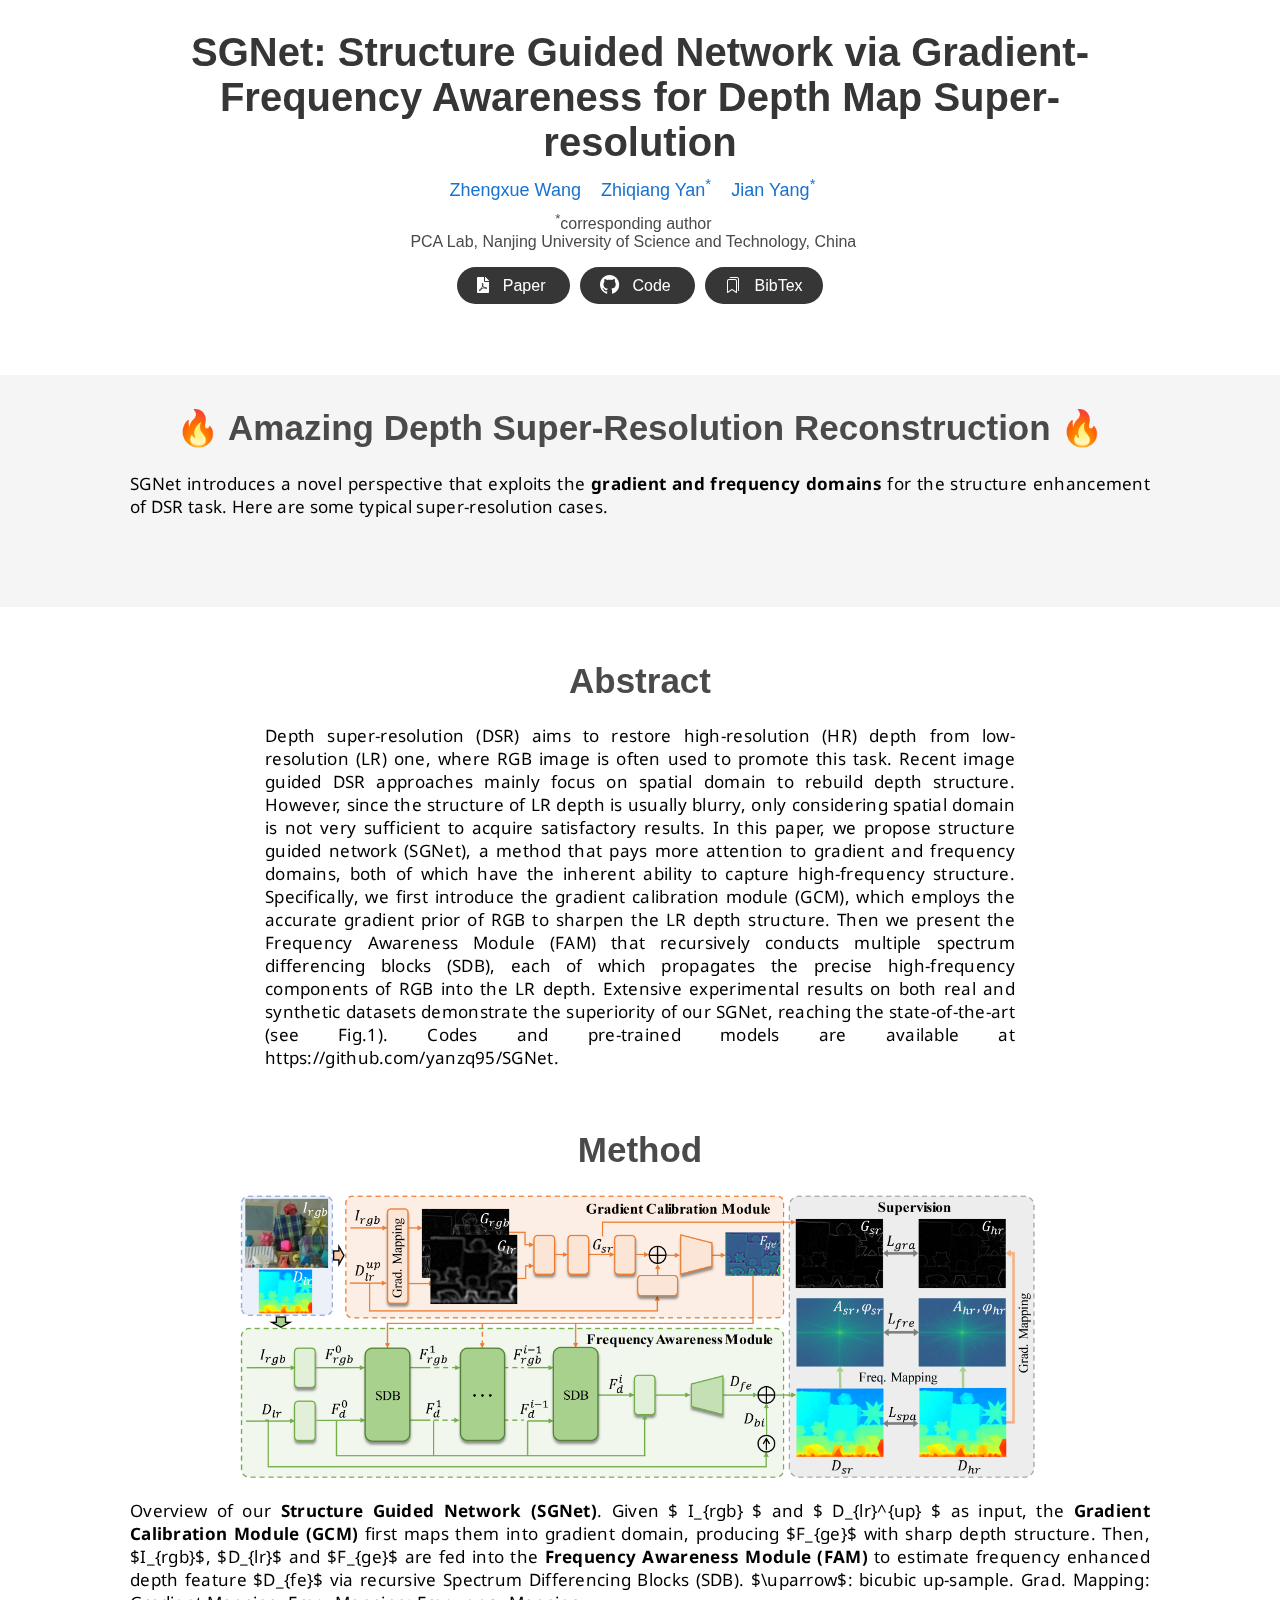
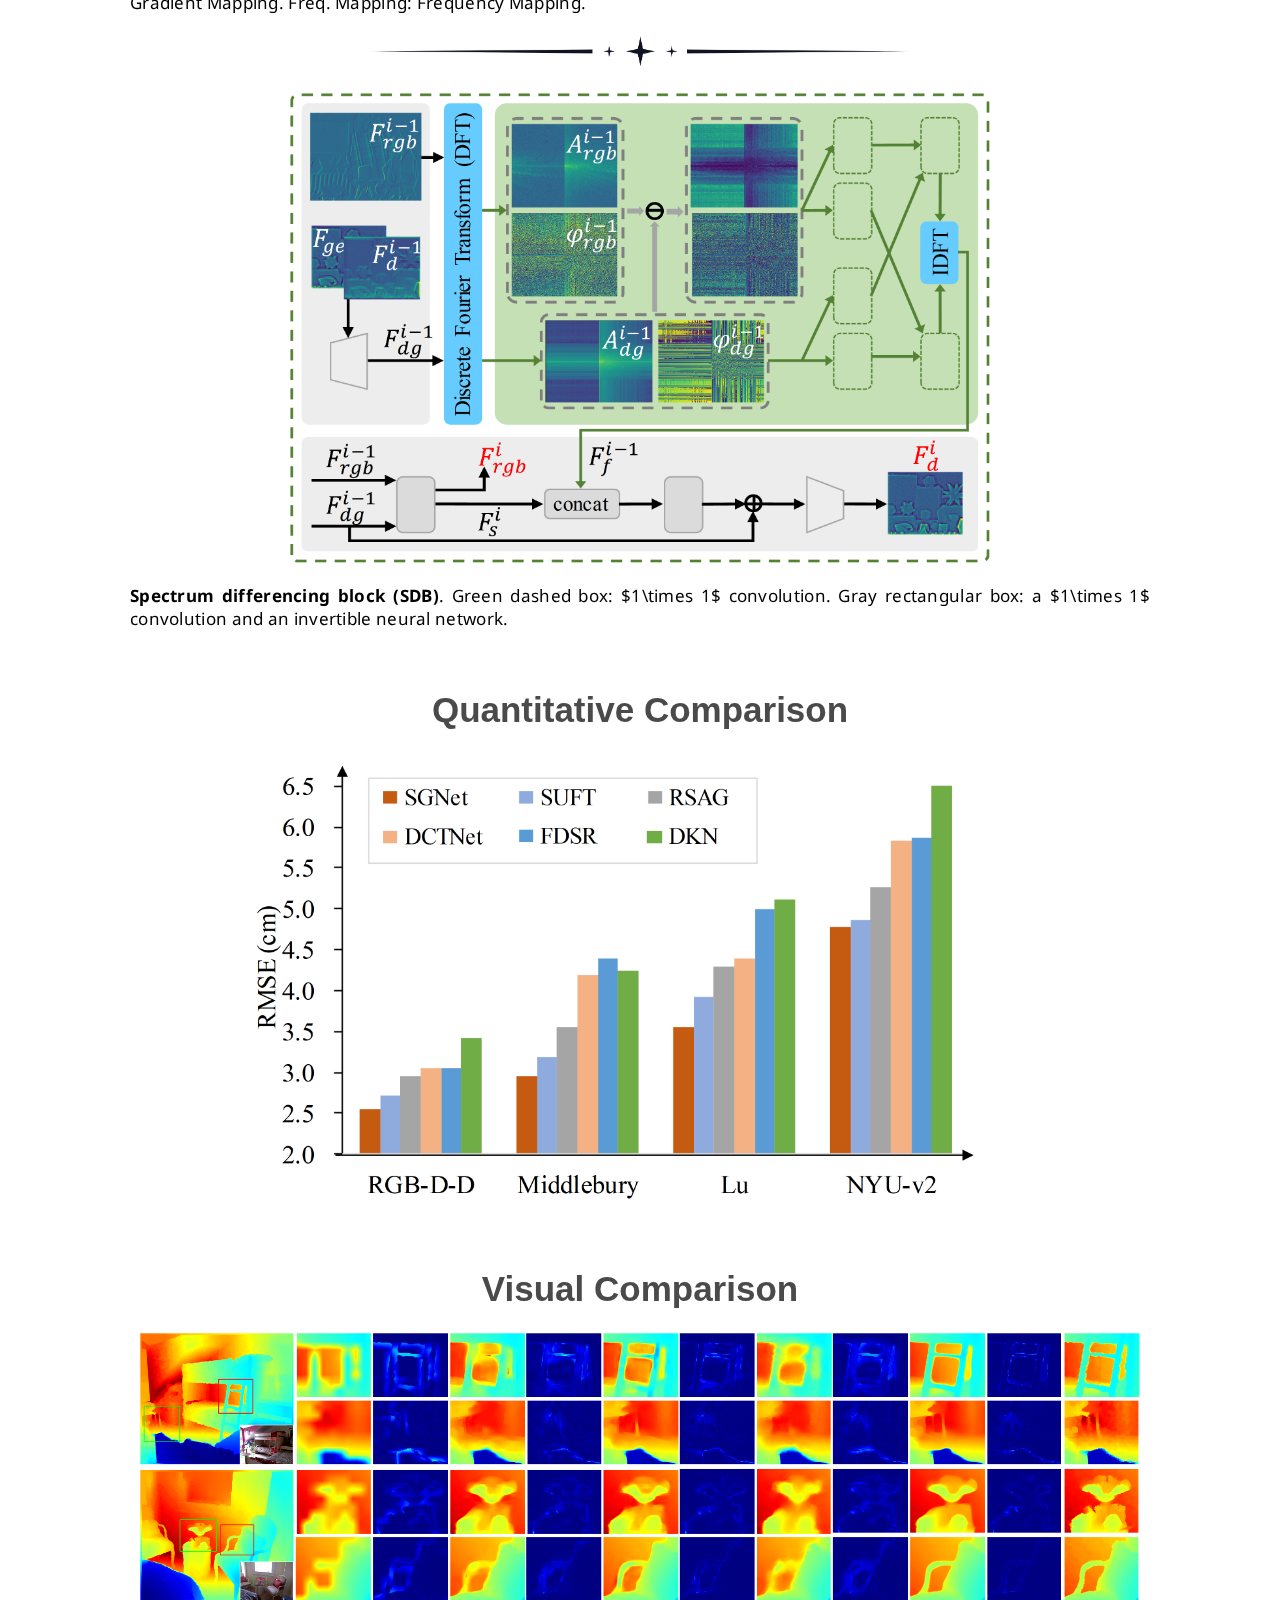
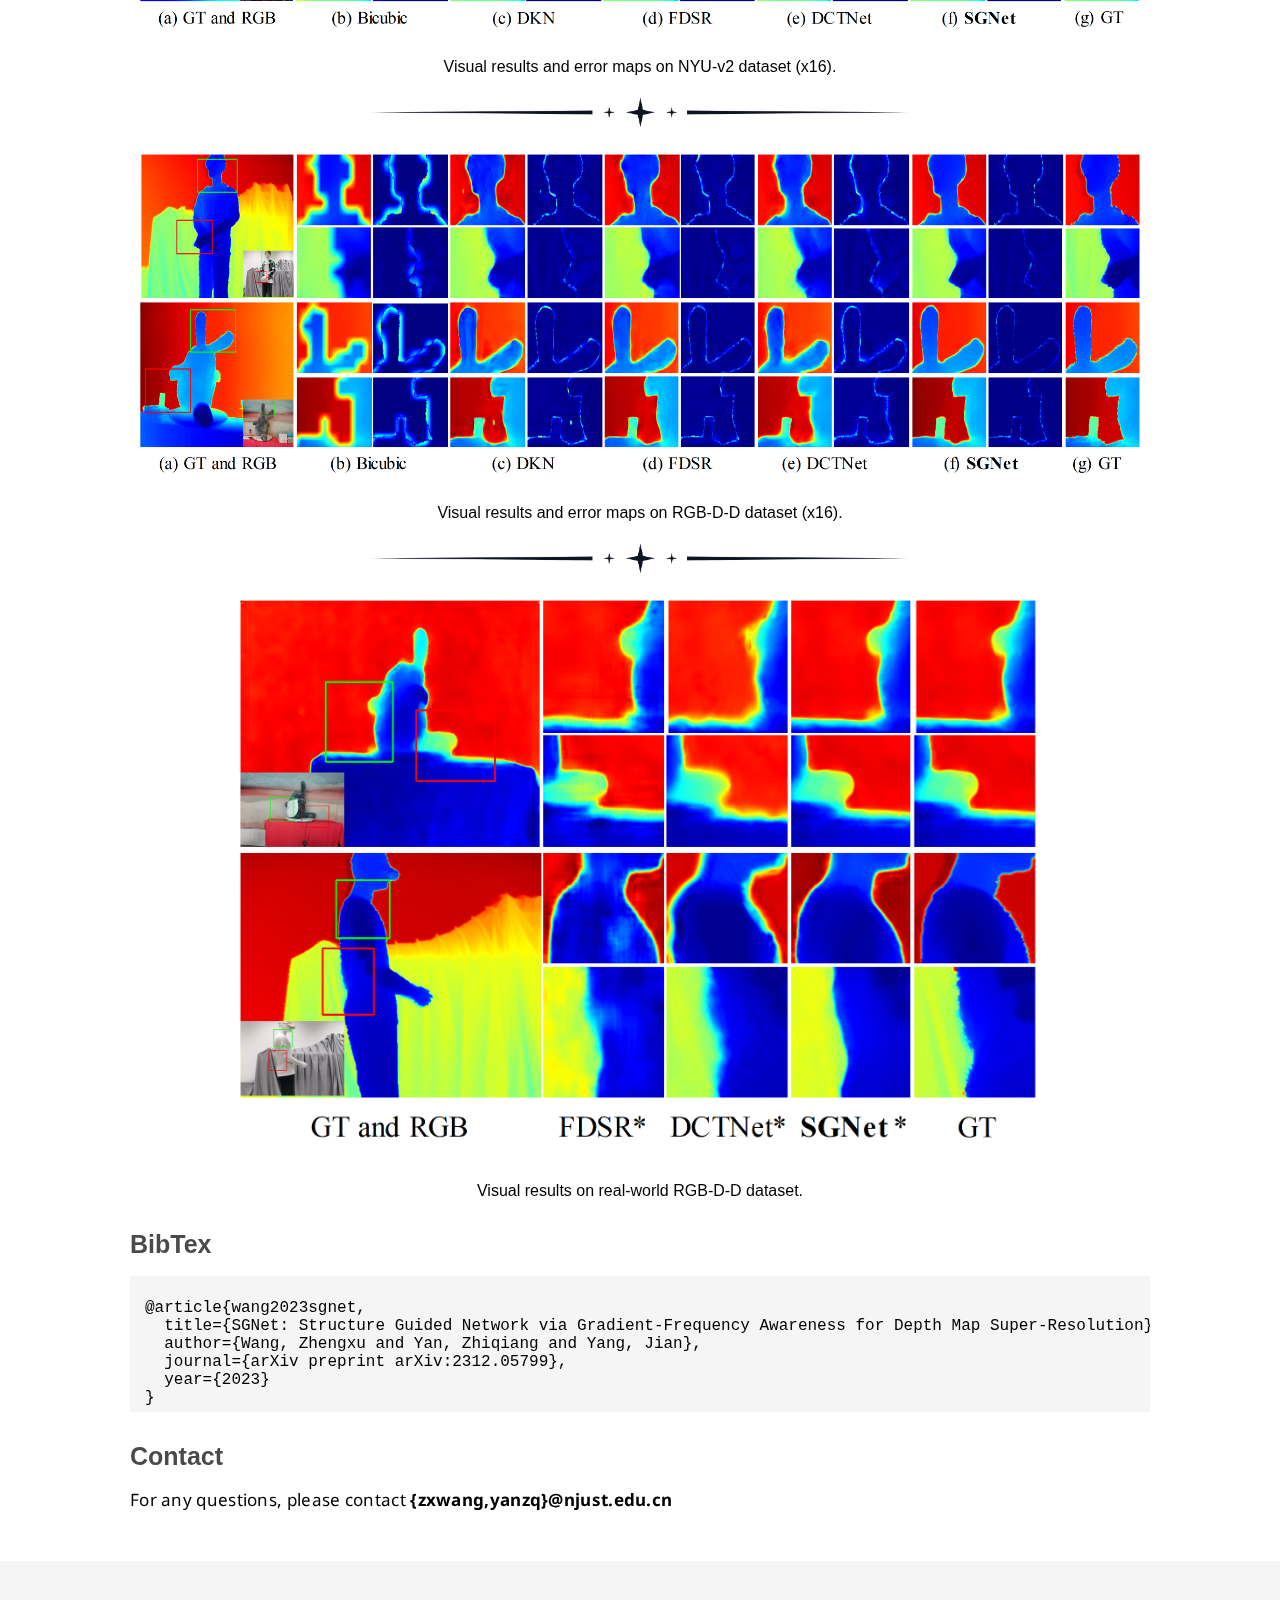
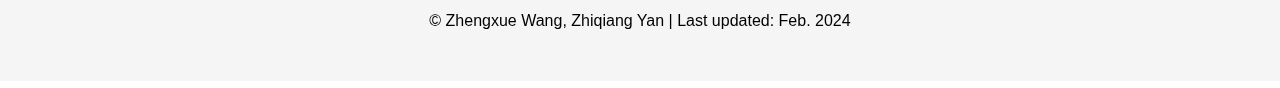
<file: projectpage/SGNet/index.html>
<!DOCTYPE HTML>
<html xmlns="http://www.w3.org/1999/xhtml" xml:lang="en">

  <title>SGNet: Structure Guided Network via Gradient-Frequency Awareness for Depth Map Super-resolution</title>
  
  <meta name="author" content="Zhengxue Wang">
  <meta name="viewport" content="width=device-width, initial-scale=1">
  
  <link rel="stylesheet" type="text/css" href="projects.css">
    <link href="https://fonts.googleapis.com/css?family=Google+Sans|Noto+Sans|Castoro"
        rel="stylesheet">
  <link rel="icon" type="image/png" href="logo.png">
</head>

<body style="width: 100%;">
    <div style="width: 100%;">
        <!-- Title -->
        <div class="root-content" style="padding-top: 30px;">
            <name>SGNet: Structure Guided Network via Gradient-Frequency Awareness for Depth Map Super-resolution</name>
            <br>
            <div id="author-list">
                <a href="https://scholar.google.com/citations?user=VogTuQkAAAAJ&hl=zh-CN">Zhengxue Wang</a>&nbsp;&nbsp;&nbsp;
                <a href="https://yanzq95.github.io/">Zhiqiang Yan</a><sup>*</sup>&nbsp;&nbsp;&nbsp;
				<a href="https://scholar.google.com/citations?user=6CIDtZQAAAAJ&hl=zh-CN">Jian Yang</a><sup>*</sup>&nbsp;&nbsp;&nbsp;
            </div>
            <div id="institution-list">
				<sup>*</sup>corresponding author&nbsp;&nbsp;&nbsp;<br>
                PCA Lab, Nanjing University of Science and Technology, China&nbsp;&nbsp;&nbsp;
            </div>

            <div id="button-list">
                <span class="link-button">
                    <a class="link-button-content", href="https://arxiv.org/pdf/2312.05799.pdf", target="_blank">
                        <span>
                            <svg class="svg-inline--fa fa-file-pdf fa-w-12" style="position: relative; top: 0.15em;" aria-hidden="true" focusable="false" data-prefix="fas" data-icon="file-pdf" role="img" xmlns="http://www.w3.org/2000/svg" viewBox="0 0 384 512" data-fa-i2svg=""><path fill="currentColor" d="M181.9 256.1c-5-16-4.9-46.9-2-46.9 8.4 0 7.6 36.9 2 46.9zm-1.7 47.2c-7.7 20.2-17.3 43.3-28.4 62.7 18.3-7 39-17.2 62.9-21.9-12.7-9.6-24.9-23.4-34.5-40.8zM86.1 428.1c0 .8 13.2-5.4 34.9-40.2-6.7 6.3-29.1 24.5-34.9 40.2zM248 160h136v328c0 13.3-10.7 24-24 24H24c-13.3 0-24-10.7-24-24V24C0 10.7 10.7 0 24 0h200v136c0 13.2 10.8 24 24 24zm-8 171.8c-20-12.2-33.3-29-42.7-53.8 4.5-18.5 11.6-46.6 6.2-64.2-4.7-29.4-42.4-26.5-47.8-6.8-5 18.3-.4 44.1 8.1 77-11.6 27.6-28.7 64.6-40.8 85.8-.1 0-.1.1-.2.1-27.1 13.9-73.6 44.5-54.5 68 5.6 6.9 16 10 21.5 10 17.9 0 35.7-18 61.1-61.8 25.8-8.5 54.1-19.1 79-23.2 21.7 11.8 47.1 19.5 64 19.5 29.2 0 31.2-32 19.7-43.4-13.9-13.6-54.3-9.7-73.6-7.2zM377 105L279 7c-4.5-4.5-10.6-7-17-7h-6v128h128v-6.1c0-6.3-2.5-12.4-7-16.9zm-74.1 255.3c4.1-2.7-2.5-11.9-42.8-9 37.1 15.8 42.8 9 42.8 9z"></path></svg>
                        </span>
                        &nbsp;
                        Paper
                    </a>
                </span>
                <span class="link-button">
                    <a class="link-button-content" href="https://github.com/yanzq95/SGNet", target="_blank">
                        <span>
                            <svg class="svg-inline--fa fa-file-pdf" aria-hidden="true" version="1.1" viewBox="0 0 16 16" width="1.2em" style="position: relative; top: 0.25em;"><path fill="currentColor" fill-rule="evenodd" d="M8 0C3.58 0 0 3.58 0 8c0 3.54 2.29 6.53 5.47 7.59.4.07.55-.17.55-.38 0-.19-.01-.82-.01-1.49-2.01.37-2.53-.49-2.69-.94-.09-.23-.48-.94-.82-1.13-.28-.15-.68-.52-.01-.53.63-.01 1.08.58 1.23.82.72 1.21 1.87.87 2.33.66.07-.52.28-.87.51-1.07-1.78-.2-3.64-.89-3.64-3.95 0-.87.31-1.59.82-2.15-.08-.2-.36-1.02.08-2.12 0 0 .67-.21 2.2.82.64-.18 1.32-.27 2-.27.68 0 1.36.09 2 .27 1.53-1.04 2.2-.82 2.2-.82.44 1.1.16 1.92.08 2.12.51.56.82 1.27.82 2.15 0 3.07-1.87 3.75-3.65 3.95.29.25.54.73.54 1.48 0 1.07-.01 1.93-.01 2.2 0 .21.15.46.55.38A8.013 8.013 0 0 0 16 8c0-4.42-3.58-8-8-8z"></path></svg>
                        </span>
                        &nbsp; 
                        Code
                    </a>
                </span>
                <span class="link-button">
                    <a class="link-button-content", href="#bib">
                        <span>
                            <svg class="svg-inline--fa fa-file-pdf" aria-hidden="true" style="position: relative; top: 0.15em;" width="1em" xmlns="http://www.w3.org/2000/svg" fill="currentColor" class="bi bi-bookmarks" viewBox="0 0 16 16"> <path fill="currentColor" fill-rule="evenodd" d="M2 4a2 2 0 0 1 2-2h6a2 2 0 0 1 2 2v11.5a.5.5 0 0 1-.777.416L7 13.101l-4.223 2.815A.5.5 0 0 1 2 15.5V4zm2-1a1 1 0 0 0-1 1v10.566l3.723-2.482a.5.5 0 0 1 .554 0L11 14.566V4a1 1 0 0 0-1-1H4z" fill="white"></path> <path fill="currentColor" fill-rule="evenodd" d="M4.268 1H12a1 1 0 0 1 1 1v11.768l.223.148A.5.5 0 0 0 14 13.5V2a2 2 0 0 0-2-2H6a2 2 0 0 0-1.732 1z" fill="white"></path> </svg>
                        </span>
                        &nbsp;  
                        BibTex
                    </a>
                </span>
            </div>
        </div>


        <!-- Visual Results -->
        <div style="background-color: #f5f5f5; margin-right: auto; margin-left: auto;">
            <div class="root-content" style="padding-top: 10px;">
                <h1 class="section-name">&#128293; Amazing Depth Super-Resolution Reconstruction &#128293;</h1>
                <p class="section-content-text">
                    <!--Our SPFNet achieves prominent super-resolution performance benefits from <strong>All-in-one Prior Propagation</strong>, <strong>One-to-One Prior Embedding</strong>, and <strong>Mutual Guided Filter</strong>. -->
					SGNet introduces a novel perspective that exploits the  <strong>gradient and frequency domains</strong> for the structure enhancement of DSR task.
                    Here are some typical super-resolution cases.
                </p>
                <table style="border: 0px black solid; margin:auto" >
                    <tbody>
                        <tr>
                            <td style="padding: 10px; width:400;text-align: left;"><div id="jt3" style="width:400px;text-align:left;"></div></td>
                            <td style="padding: 10px; width:400;text-align: right;"><div id="jt4" style="width:400px;text-align:right;"></div></td>
                        </tr>
                    </tbody>
                </table>
                <table style="border: 0px black solid; margin:auto" >
                    <tbody>
                        <tr>
                            <td style="padding: 10px; width:320;text-align: left;"><div id="jt1" style="width:320px;text-align:left;"></div></td>
                            <td style="padding: 10px; width:320;text-align: center;"><div id="jt2" style="width:320px;text-align:center;"></div></td>
							<td style="padding: 10px; width:320;text-align: right;"><div id="jt5" style="width:320px;text-align:right;"></div></td>
                        </tr>
                    </tbody>
                </table>
                <table style="border: 0px black solid; border-top: 0; margin:auto">
                    <tbody>
                        <tr>
							<td style="padding: 10px; width:320; text-align: left;"><div id="jt6" style="width:320px;text-align:left;"></div></td>
                            <td style="padding: 10px; width:320; text-align: center;"><div id="jt7" style="width:320px;text-align:center;"></div></td>
                            <td style="padding: 10px; width:320; text-align: right;"><div id="jt8" style="width:320px;text-align:right;"></div></td>
							<!--<td style="padding: 10px; width:320; text-align: right;"><div id="jt8" style="width:320px;text-align:right;"></div></td>-->
                        </tr>
                    </tbody>
                </table>
            </div>
        </div>
        


        <!-- Paper Information -->
        <div class="root-content" style="padding-top: 30px;">
            <div class="section-content">
            <h1 class="section-name"> Abstract </h1>
                <p class="section-content-text">
					Depth super-resolution (DSR) aims to restore high-resolution (HR) depth from low-resolution (LR) one, where RGB image is often used to promote this task. Recent image guided DSR approaches mainly focus on spatial domain to rebuild depth structure. However, since the structure of LR depth is usually blurry, only considering spatial domain is not very sufficient to acquire satisfactory results. In this paper, we propose structure guided network (SGNet), a method that pays more attention to gradient and frequency domains, both of which have the inherent ability to capture high-frequency structure. Specifically, we first introduce the gradient calibration module (GCM), which employs the accurate gradient prior of RGB to sharpen the LR depth structure. Then we present the Frequency Awareness Module (FAM) that recursively conducts multiple spectrum differencing blocks (SDB), each of which propagates the precise high-frequency components of RGB into the LR depth. Extensive experimental results on both real and synthetic datasets demonstrate the superiority of our SGNet, reaching the state-of-the-art (see Fig.1). Codes and pre-trained models are available at https://github.com/yanzq95/SGNet. 
                </p>
            </div>

            <div style="padding-top: 20px;">
                <h1 class="section-name">Method</h1>
                <img src="Overview.png" width="800"/>
                <p class="section-content-text">
                    Overview of our <strong>Structure Guided Network (SGNet)</strong>.  Given  $ I_{rgb} $  and  $ D_{lr}^{up} $  as input, the <strong>Gradient Calibration Module (GCM)</strong> first maps them into gradient domain, producing $F_{ge}$ with sharp depth structure.  Then, $I_{rgb}$, $D_{lr}$ and $F_{ge}$ are fed into the <strong>Frequency Awareness Module (FAM)</strong> to estimate frequency enhanced depth feature $D_{fe}$ via recursive Spectrum Differencing Blocks (SDB). $\uparrow$: bicubic up-sample. Grad. Mapping: Gradient Mapping. Freq. Mapping: Frequency Mapping.
                </p>
				<img src="line.png" width="700"/><br><br>
				<img src="SDB.png" width="700"/>
                <p class="section-content-text">
                    <strong>Spectrum differencing block (SDB)</strong>. Green dashed box: $1\times 1$ convolution. Gray rectangular box: a $1\times 1$ convolution and an invertible neural network.
                </p>
            </div>

            <div style="padding-top: 20px;">
                <h1 class="section-name">
                    Quantitative Comparison
                </h1>
                <img src="Performance.png" width="800"/>
            </div>

            <div style="padding-top: 20px;">
                <h1 class="section-name">
                    Visual Comparison
                </h1>
                <img src="Result_NYU.png" width="1000"/>
				<p align="center">
                    Visual results and error maps on  NYU-v2 dataset (x16).
                </p>
				<img src="line.png" width="700"/><br><br>
                <img src="Result_RGBDD.png" width="1000"/>
				<p align="center">
                    Visual results and error maps on RGB-D-D dataset (x16).
                </p>
				<img src="line.png" width="700"/><br><br>
                <img src="Result_RGBDD_Real.png" width="800"/>
				<p align="center">
                    Visual results on real-world RGB-D-D dataset.
                </p>
                <!-- <img src="result2.png" width="998" style="margin-top: -4px;"/> -->
            </div>

            <div>
                <h1 class="section-name" style="margin-top: 30px; text-align: left; font-size: 25px;">
                    BibTex
                </h1>
                <a name="bib"></a>
                <pre style="margin-top: 5px;" class="bibtex">
                    <code>
@article{wang2023sgnet,
  title={SGNet: Structure Guided Network via Gradient-Frequency Awareness for Depth Map Super-Resolution},
  author={Wang, Zhengxu and Yan, Zhiqiang and Yang, Jian},
  journal={arXiv preprint arXiv:2312.05799},
  year={2023}
}
</code></pre>
            </div>
            <div style="margin-bottom: 50px;">
                <h1 class="section-name" style="margin-top: 30px; margin-bottom: 10px; text-align: left; font-size: 25px;">
                    Contact
                </h1>
                <p class="section-content-text">
                    For any questions, please contact <strong>{zxwang,yanzq}@njust.edu.cn</strong>
                </p>
            </div>
        </div>


        <!-- <div style="background-color: #f5f5f5; margin-right: auto; margin-left: auto; text-align: center; padding-top: 35px; padding-bottom: 35px;">
            <a href="https://www.freecounterstat.com" title="web page counter"><img src="https://counter4.optistats.ovh/private/freecounterstat.php?c=xdafgsksdt68ssg1n7kfmr61ul4ugbb6" border="0" title="web page counter" alt="web page counter"></a>
            <p>Visitor Count</p>
        </div> -->
        <div style="background-color: #f5f5f5; margin-right: auto; margin-left: auto; text-align: center; padding-top: 35px; padding-bottom: 35px;">
            <p><font face="Arial"> &copy; Zhengxue Wang, Zhiqiang Yan | Last updated: Feb. 2024</font></p>
        </div>
    </div>
</body>



<script type="text/javascript" src="http://cdn.mathjax.org/mathjax/latest/MathJax.js?config=TeX-AMS-MML_HTMLorMML">
</script>
<script type="text/x-mathjax-config">
    MathJax.Hub.Config({
        tex2jax: {inlineMath: [['$', '$']]},
        messageStyle: "none"
    });
</script>



<!-- juxtapose_images -->
<script src="https://cdn.knightlab.com/libs/juxtapose/latest/js/juxtapose.min.js"></script>
<link rel="stylesheet" href="https://cdn.knightlab.com/libs/juxtapose/latest/css/juxtapose.css">

<script>
    slider = new juxtapose.JXSlider('#jt1',
        [
            {src: 'juxtapose_images/Lu_1_left.png'},
            {src: 'juxtapose_images/Lu_1_right.png'}
        ],
        {
            animate: true,
            showLabels: false,
            showCredits: false,
            startingPosition: "50%",
            makeResponsive: true
        });
</script>
<script>
    slider = new juxtapose.JXSlider('#jt2',
        [
            {src: 'juxtapose_images/Lu_2_left.png'},
            {src: 'juxtapose_images/Lu_2_right.png'}
        ],
        {
            animate: true,
            showLabels: false,
            showCredits: false,
            startingPosition: "50%",
            makeResponsive: true
        });
</script>
<script>
    slider = new juxtapose.JXSlider('#jt3',
        [
            {src: 'juxtapose_images/Midd_1_left.png'},
            {src: 'juxtapose_images/Midd_1_right.png'}
        ],
        {
            animate: true,
            showLabels: false,
            showCredits: false,
            startingPosition: "50%",
            makeResponsive: true
        });
</script>
<script>
    slider = new juxtapose.JXSlider('#jt4',
        [
            {src: 'juxtapose_images/Midd_2_left.png'},
            {src: 'juxtapose_images/Midd_2_right.png'}
        ],
        {
            animate: true,
            showLabels: false,
            showCredits: false,
            startingPosition: "50%",
            makeResponsive: true
        });
</script>
<script>
    slider = new juxtapose.JXSlider('#jt5',
        [
            {src: 'juxtapose_images/NYU_1_left.png'},
            {src: 'juxtapose_images/NYU_1_right.png'}
        ],
        {
            animate: true,
            showLabels: false,
            showCredits: false,
            startingPosition: "50%",
            makeResponsive: true
        });
</script>
<script>
    slider = new juxtapose.JXSlider('#jt6',
        [
            {src: 'juxtapose_images/NYU_2_left.png'},
            {src: 'juxtapose_images/NYU_2_right.png'}
        ],
        {
            animate: true,
            showLabels: false,
            showCredits: false,
            startingPosition: "50%",
            makeResponsive: true
        });
</script>
<script>
    slider = new juxtapose.JXSlider('#jt7',
        [
            {src: 'juxtapose_images/RGBDD_1_left.png'},
            {src: 'juxtapose_images/RGBDD_1_right.png'}
        ],
        {
            animate: true,
            showLabels: false,
            showCredits: false,
            startingPosition: "50%",
            makeResponsive: true
        });
</script>
<script>
    slider = new juxtapose.JXSlider('#jt8',
        [
            {src: 'juxtapose_images/RGBDD_2_left.png'},
            {src: 'juxtapose_images/RGBDD_2_right.png'}
        ],
        {
            animate: true,
            showLabels: false,
            showCredits: false,
            startingPosition: "50%",
            makeResponsive: true
        });
</script>
</file>
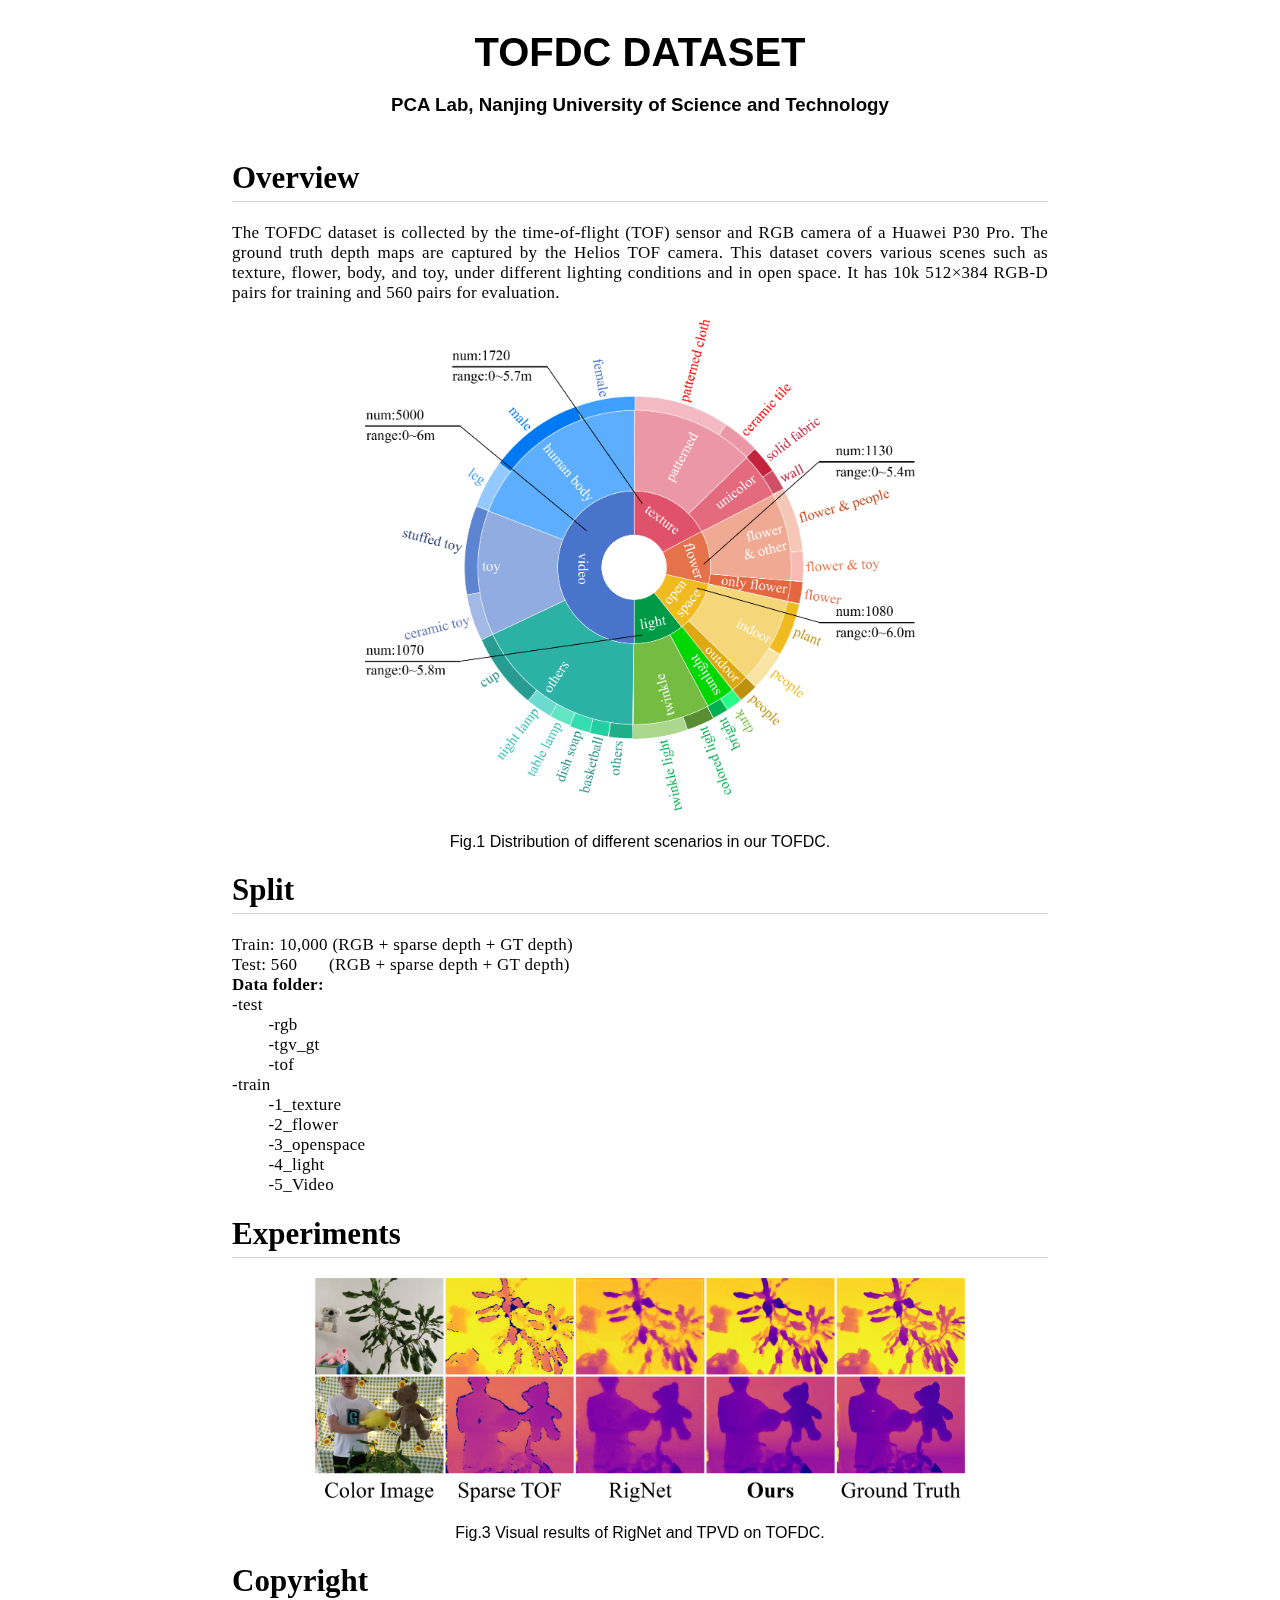
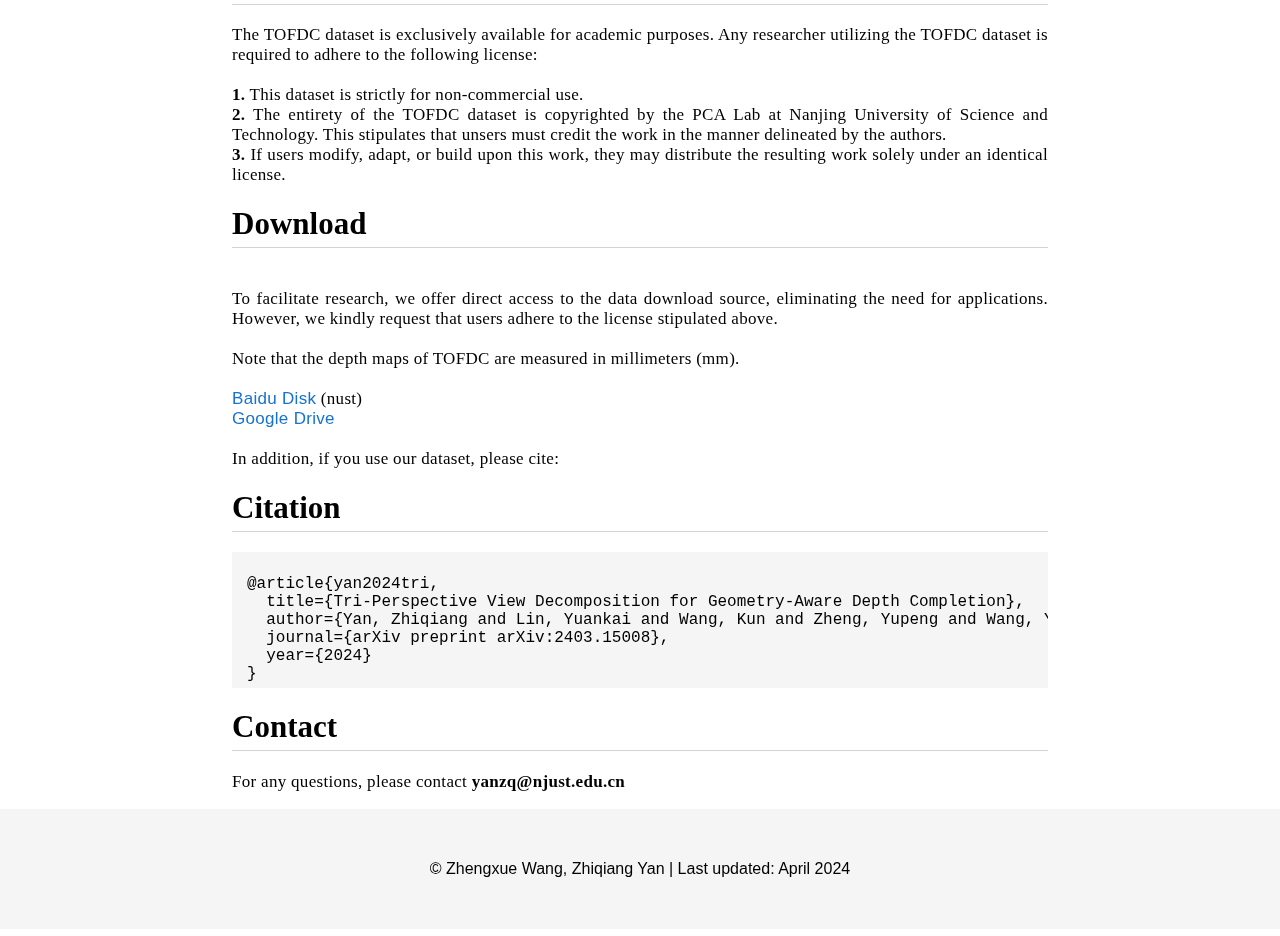
<file: projectpage/TOFDC/index.html>
<!DOCTYPE HTML>
<html xmlns="http://www.w3.org/1999/xhtml" xml:lang="en">

  <title>TOFDC DATASET</title>
  
  <meta name="author" content="Zhiqiang Yan">
  <meta name="viewport" content="width=device-width, initial-scale=1">
  
  <link rel="stylesheet" type="text/css" href="projects.css">
    <link href="https://fonts.googleapis.com/css?family=Google+Sans|Noto+Sans|Castoro"
        rel="stylesheet">
  <link rel="icon" type="image/png" href="logo.png">
</head>

<body style="width: 100%; margin: 0 auto;">
    <div style="width: 100%; margin: 0 auto;">
        <!-- Title -->
        <div class="root-content" style="padding-top: 30px;">
            <name>TOFDC DATASET</name>
            <br>
            <div>
				<h3 align="center">PCA Lab, Nanjing University of Science and Technology</h3>
            </div>
        </div>
		
        


        <!-- Paper Information -->
        <div class="root-content" style="padding-top: 5px;">
            <div style="width: 80%;  margin: 0 auto;">
            <h1 align="left"> Overview </h1>
                <p class="section-content-text">
                    The TOFDC dataset is collected by the time-of-flight (TOF) sensor and RGB camera of a Huawei P30 Pro. The ground truth depth maps are captured by the Helios TOF camera. This dataset covers various scenes such as texture, flower, body, and toy, under different lighting conditions and in open space. It has 10k 512×384 RGB-D pairs for training and 560 pairs for evaluation.  
                </p>
					<div align="center">
						<img src="TOFDC_statistic_scene.png" width="550"/>
					</div>
					<br>
					Fig.1 Distribution of different scenarios in our TOFDC.
            </div>
			
            <div style="width: 80%;  margin: 0 auto;">
            <h1 align="left"> Split </h1>
                <p class="section-content-text">
                    Train: 10,000 (RGB + sparse depth + GT depth)
		<br>
		Test: 560 &nbsp; &nbsp; &nbsp; (RGB + sparse depth + GT depth)
		<br>
			<strong>Data folder:</strong>
		<br>
		    -test
			<br>
			&nbsp; &nbsp; &nbsp; &nbsp; -rgb
			<br>
			&nbsp; &nbsp; &nbsp; &nbsp; -tgv_gt
			<br>
			&nbsp; &nbsp; &nbsp; &nbsp; -tof
			<br>
			-train
			<br>
			&nbsp; &nbsp; &nbsp; &nbsp; -1_texture
						<br>
			&nbsp; &nbsp; &nbsp; &nbsp; -2_flower
						<br>
			&nbsp; &nbsp; &nbsp; &nbsp; -3_openspace
						<br>
			&nbsp; &nbsp; &nbsp; &nbsp; -4_light
						<br>
			&nbsp; &nbsp; &nbsp; &nbsp; -5_Video
		    <br>
                </p>
            </div>
			
            <div style="width: 80%;  margin: 0 auto;">
            <h1 align="left"> Experiments </h1>
			<p class="section-content-text">
				
				<div align="center">
					<img src="TOFDC_vis.png" width="650"/>
				</div>
				<br>
				Fig.3 Visual results of RigNet and TPVD on TOFDC.
				
			</p>
            </div>		

            <div style="width: 80%;  margin: 0 auto;">
            <h1 align="left"> Copyright </h1>
                <p class="section-content-text">
                The TOFDC dataset is exclusively available for academic purposes. Any researcher utilizing the TOFDC dataset is required to adhere to the following license:
			<br>
			<br>
                <strong>1.</strong> This dataset is strictly for non-commercial use. 
			<br>
	        <strong>2.</strong> The entirety of the TOFDC dataset is copyrighted by the PCA Lab at Nanjing University of Science and Technology. 
		This stipulates that unsers must credit the work in the manner delineated by the authors. 
			<br>
		<strong>3.</strong> If users modify, adapt, or build upon this work, they may distribute the resulting work solely under an identical license.
                </p>
            </div>	

            <div style="width: 80%;  margin: 0 auto;">
            <h1 align="left"> Download </h1>
                <p class="section-content-text">
			<br>
			To facilitate research, we offer direct access to the data download source, eliminating the need for applications. However, we kindly request that users adhere to the license stipulated above.
			<br>
			<br>
			Note that the depth maps of TOFDC are measured in millimeters (mm).
			<br>
			<br>
			<a href="https://pan.baidu.com/s/138kLmw6Djvs9-91amdPkAA">Baidu Disk</a> (nust)
			<br>
			<a href="https://drive.google.com/file/d/1K-qOQX5dnNavdyJQrniM2GrJhxGkBcbx/view?usp=sharing">Google Drive</a>
			<br>
			<br>
			In addition, if you use our dataset, please cite:
                </p>
            </div>			


            <div style="width: 80%;  margin: 0 auto;">
                <h1 align="left">
                    Citation
                </h1>
                <a name="bib"></a>
                <pre style="margin-top: 5px;" class="bibtex">
                    <code>
@article{yan2024tri,
  title={Tri-Perspective View Decomposition for Geometry-Aware Depth Completion},
  author={Yan, Zhiqiang and Lin, Yuankai and Wang, Kun and Zheng, Yupeng and Wang, Yufei and Zhang, Zhenyu and Li, Jun and Yang, Jian},
  journal={arXiv preprint arXiv:2403.15008},
  year={2024}
}
</code></pre>
            </div >
			
            <div style="margin-bottom: 50px; width: 80%;  margin: 0 auto;">
                <h1 align="left">
                    Contact
                </h1>
                <p class="section-content-text">
                    For any questions, please contact <strong>yanzq@njust.edu.cn</strong>
                </p>
            </div>
        </div>


        <!-- <div style="background-color: #f5f5f5; margin-right: auto; margin-left: auto; text-align: center; padding-top: 35px; padding-bottom: 35px;">
            <a href="https://www.freecounterstat.com" title="web page counter"><img src="https://counter4.optistats.ovh/private/freecounterstat.php?c=xdafgsksdt68ssg1n7kfmr61ul4ugbb6" border="0" title="web page counter" alt="web page counter"></a>
            <p>Visitor Count</p>
        </div> -->
        <div style="background-color: #f5f5f5; margin-right: auto; margin-left: auto; text-align: center; padding-top: 35px; padding-bottom: 35px;">
            <p><font face="Arial"> &copy; Zhengxue Wang, Zhiqiang Yan | Last updated: April 2024</font></p>
        </div>
    </div>
</body>



<script type="text/javascript" src="http://cdn.mathjax.org/mathjax/latest/MathJax.js?config=TeX-AMS-MML_HTMLorMML">
</script>
<script type="text/x-mathjax-config">
    MathJax.Hub.Config({
        tex2jax: {inlineMath: [['$', '$']]},
        messageStyle: "none"
    });
</script>



<!-- juxtapose_images -->
<script src="https://cdn.knightlab.com/libs/juxtapose/latest/js/juxtapose.min.js"></script>
<link rel="stylesheet" href="https://cdn.knightlab.com/libs/juxtapose/latest/css/juxtapose.css">

<script>
    slider = new juxtapose.JXSlider('#jt1',
        [
            {src: 'juxtapose_images/Lu_1_left.png'},
            {src: 'juxtapose_images/Lu_1_right.png'}
        ],
        {
            animate: true,
            showLabels: false,
            showCredits: false,
            startingPosition: "50%",
            makeResponsive: true
        });
</script>
<script>
    slider = new juxtapose.JXSlider('#jt2',
        [
            {src: 'juxtapose_images/Lu_2_left.png'},
            {src: 'juxtapose_images/Lu_2_right.png'}
        ],
        {
            animate: true,
            showLabels: false,
            showCredits: false,
            startingPosition: "50%",
            makeResponsive: true
        });
</script>
<script>
    slider = new juxtapose.JXSlider('#jt3',
        [
            {src: 'juxtapose_images/Midd_1_left.png'},
            {src: 'juxtapose_images/Midd_1_right.png'}
        ],
        {
            animate: true,
            showLabels: false,
            showCredits: false,
            startingPosition: "50%",
            makeResponsive: true
        });
</script>
<script>
    slider = new juxtapose.JXSlider('#jt4',
        [
            {src: 'juxtapose_images/Midd_2_left.png'},
            {src: 'juxtapose_images/Midd_2_right.png'}
        ],
        {
            animate: true,
            showLabels: false,
            showCredits: false,
            startingPosition: "50%",
            makeResponsive: true
        });
</script>
<script>
    slider = new juxtapose.JXSlider('#jt5',
        [
            {src: 'juxtapose_images/NYU_1_left.png'},
            {src: 'juxtapose_images/NYU_1_right.png'}
        ],
        {
            animate: true,
            showLabels: false,
            showCredits: false,
            startingPosition: "50%",
            makeResponsive: true
        });
</script>
<script>
    slider = new juxtapose.JXSlider('#jt6',
        [
            {src: 'juxtapose_images/NYU_2_left.png'},
            {src: 'juxtapose_images/NYU_2_right.png'}
        ],
        {
            animate: true,
            showLabels: false,
            showCredits: false,
            startingPosition: "50%",
            makeResponsive: true
        });
</script>
<script>
    slider = new juxtapose.JXSlider('#jt7',
        [
            {src: 'juxtapose_images/RGBDD_1_left.png'},
            {src: 'juxtapose_images/RGBDD_1_right.png'}
        ],
        {
            animate: true,
            showLabels: false,
            showCredits: false,
            startingPosition: "50%",
            makeResponsive: true
        });
</script>
<script>
    slider = new juxtapose.JXSlider('#jt8',
        [
            {src: 'juxtapose_images/RGBDD_2_left.png'},
            {src: 'juxtapose_images/RGBDD_2_right.png'}
        ],
        {
            animate: true,
            showLabels: false,
            showCredits: false,
            startingPosition: "50%",
            makeResponsive: true
        });
</script>
</file>
<file: projectpage/SGNet/projects.css>
body{
    margin: 0;
    border: 0;
}

body,
td,
th,
tr,
p,
a {
  font-family: 'Google Sans', sans-serif;
}

a {
    color: #1772d0;
    text-decoration: none;
}
  
a:focus,
a:hover {
color: #f09228;
text-decoration: none;
}

td{
    padding: 10px;
}

.root-content{
    text-align: center;
    width: 1020px;
    margin-right: auto;
    margin-left: auto;
    border-spacing: 0px;
    border-collapse: separate;
}

name {
    font-family: 'Google Sans', sans-serif;
    font-size: 40px;
    font-weight: 600;
    color: #363636;
}

#author-list{
    margin-top: 10px;
    margin-bottom: 10px;
    font-size: 18px;
    color: #1772d0;
}

#institution-list{
    color: #4a4a4a;
    margin-bottom: 10px;
}

#publication{
    font-family: 'Google Sans', sans-serif;
    font-size: 21px;
    font-weight: 600;
    color: #4a4a4a;
    margin-top: 5px;
    margin-bottom: 15px;
}

#button-list{
    margin: 20px 0 80px 0;
}

.link-button{
    border-radius: 290486px;
    padding-left: calc(1em + 0.25em);
    padding-right: calc(1em + 0.25em);
    background-color: #363636;
    border-color: transparent;
    padding-top: 10px;
    padding-bottom: 10px;
    color: #fff;
    margin: 0 5px 0 5px;
}

.link-button-content{
    color: white;
}

svg:not(:root).svg-inline--fa{
    overflow: visible;
}

.svg-inline--fa.fa-w-12 {
    width: 0.75em;
}

.section-name{
    color: #4a4a4a;
    font-size: 35px;
}

.section-content-text{
    font-family: 'Noto Sans', sans-serif;
    text-align: justify;
    font-size: 17px;
    letter-spacing: 0.3px;
}

.section-content{
    width: 750px;
    margin-left: auto;
    margin-right: auto;
}

.control-display{
    width: 485px;
}

#slider{
    width: 1000px;
    position: relative;
    top: -25px;
}

.bibtex{
    text-align: left;
    font-size: 16px;
    font-family: monospace;
    background-color: #f5f5f5;
    overflow-x: auto;
    padding: 5px 15px 5px 15px;
}
</file>
<file: projectpage/TOFDC/projects.css>
body{
    margin: 0;
    border: 0;
}

h1 {
	font-family: 'Times New Roman';
	font-size: 31px;
    border-bottom: 1px solid lightgrey; 
	padding-bottom: 5px;
}

body,
td,
th,
tr,
p,
a {
  font-family: 'Google Sans', sans-serif;
}

a {
    color: #1772d0;
    text-decoration: none;
}
  
a:focus,
a:hover {
color: #f09228;
text-decoration: none;
}

td{
    padding: 10px;
}

.root-content{
    text-align: center;
    width: 1020px;
    margin-right: auto;
    margin-left: auto;
    border-spacing: 0px;
    border-collapse: separate;
}

name {
    font-family: 'Google Sans', sans-serif;
    font-size: 40px;
    font-weight: 600;
    /*color: #363636;*/
}

#author-list{
    margin-top: 10px;
    margin-bottom: 10px;
    font-size: 18px;
    color: #1772d0;
}

#institution-list{
    color: #4a4a4a;
    margin-bottom: 10px;
}

#publication{
    font-family: 'Google Sans', sans-serif;
    font-size: 21px;
    font-weight: 600;
    color: #4a4a4a;
    margin-top: 5px;
    margin-bottom: 15px;
}

#button-list{
    margin: 20px 0 80px 0;
}

.link-button{
    border-radius: 290486px;
    padding-left: calc(1em + 0.25em);
    padding-right: calc(1em + 0.25em);
    background-color: #363636;
    border-color: transparent;
    padding-top: 10px;
    padding-bottom: 10px;
    color: #fff;
    margin: 0 5px 0 5px;
}

.link-button-content{
    color: white;
}

svg:not(:root).svg-inline--fa{
    overflow: visible;
}

.svg-inline--fa.fa-w-12 {
    width: 0.75em;
}

.section-name{
    color: #4a4a4a;
    font-size: 35px;
}

.section-content-text{
    font-family: 'Times New Roman';
    text-align: justify;
    font-size: 17px;
    letter-spacing: 0.3px;
}

.section-content{
    width: 750px;
    margin-left: auto;
    margin-right: auto;
}

.control-display{
    width: 485px;
}

#slider{
    width: 1000px;
    position: relative;
    top: -25px;
}

.bibtex{
    text-align: left;
    font-size: 16px;
    font-family: monospace;
    background-color: #f5f5f5;
    overflow-x: auto;
    padding: 5px 15px 5px 15px;
}
</file>
